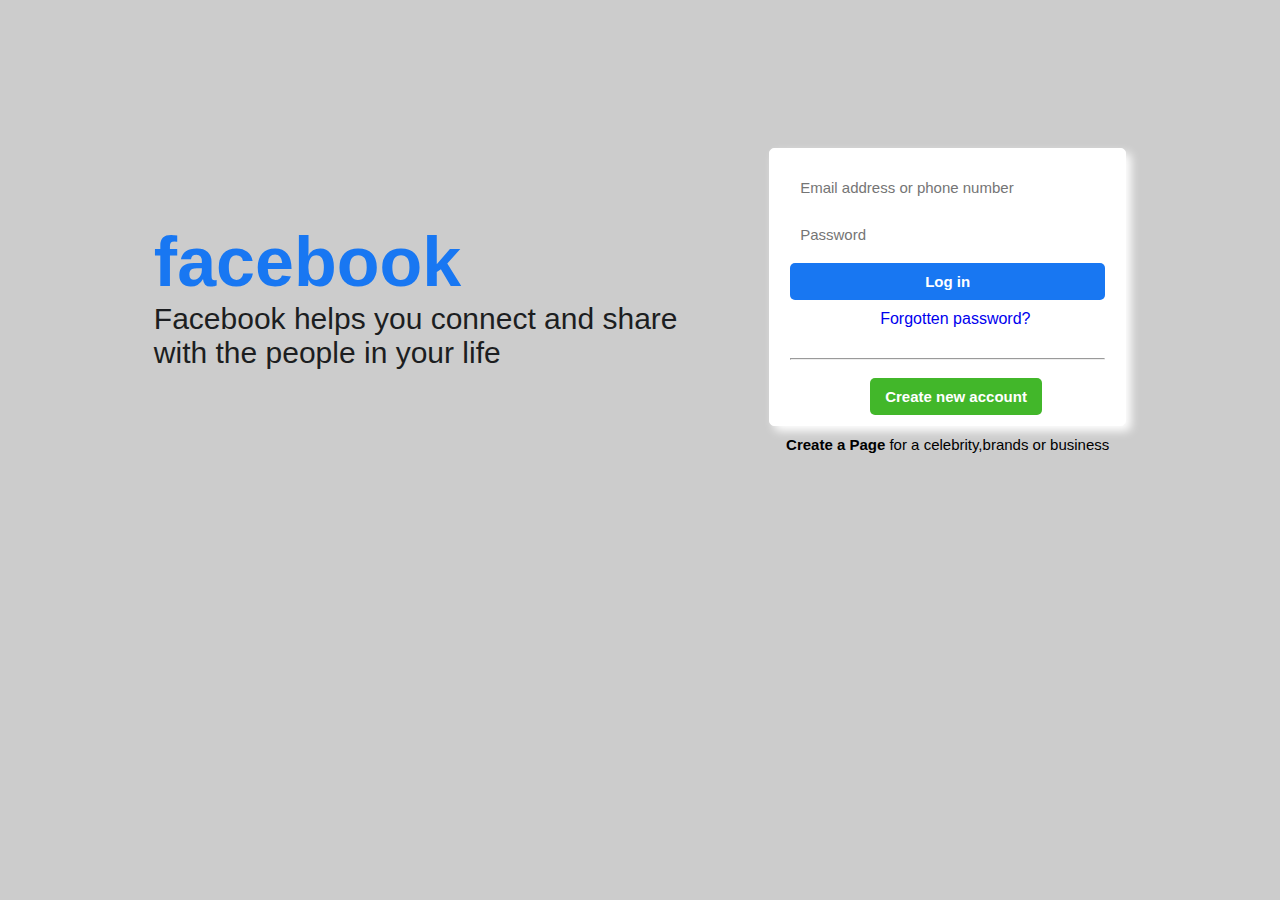
<file: login.html>
<!DOCTYPE html>
<html lang="en">
<head>
    <meta charset="UTF-8">
    <meta name="viewport" content="width=device-width, initial-scale=1.0">
    <title> Facebook - log in or sign up</title>
    <link rel="stylesheet" href="login.css">
    <link rel="shortcut icon" href="/fb-logo.png" type="image/x-icon">
    <link rel="stylesheet" href="https://cdnjs.cloudflare.com/ajax/libs/font-awesome/6.6.0/css/all.min.css" integrity="sha512-Kc323vGBEqzTmouAECnVceyQqyqdsSiqLQISBL29aUW4U/M7pSPA/gEUZQqv1cwx4OnYxTxve5UMg5GT6L4JJg==" crossorigin="anonymous" referrerpolicy="no-referrer" />
</head>
<body>

    <div class="login">

        <div>
            <h1>facebook</h1>
            <p class="para">Facebook helps you connect and share <br>
                 with the people in your life</p>
        </div>
    
       <div>
        <div class="form">
            <input type="text" name="emailornumber" id="" placeholder="Email address or phone number"><br>
            <input type="password" name="" id="" placeholder="Password"><br>
            <button class="btn-login">Log in</button><br>
            <a class="link" href="#">Forgotten password? </a>
            <hr>
            <button class="btn-create">Create new account</button>
            
        </div>
        <p class="footer"><b>Create a Page</b> for a celebrity,brands or business</p>
       </div>

    </div>
   
</body>
</html>
</file>
<file: login.css>
body {
    background-color: #CCCCCC;
    /* background-color: white ; */
    font-family: sans-serif;
} h1 {
    color: #1877F2;
    font-size: 70px;
    margin-bottom: 0px;
}
.para {
    margin-top: 0px;
    font-size: 30px;
    color: #1c1e21;
}


.login {
    display: flex;
    padding: 100px;
    align-items: center;
    justify-content: space-around;
}

.form {
    border: 1px solid white;
    box-shadow: 5px 5px 10px white;
    margin-top: 40px;
    padding-top: 10px;
    padding-left: 20px;
    padding-right: 20px;
    padding-bottom: 10px;
    background-color: #fff;
    border-radius: 5px;
    height: 300 px;
    width: 315px;
}
input {
    width: 95%;
    font-size: 15px;
    padding: 10px;
    margin-top: 10px;
    border-radius: 5px;
    border: blue;
}
.btn-login {
    margin-top: 10px;
    margin-bottom: 10px;
    width: 100%;
    padding: 10px;
    border-radius: 5px;
    border: none;
    background-color: #1877F2;
    color: white;
    font-size: 15px;
    font-weight: bold;

}
.btn-login:hover{
    background-color: #427ac4;
}
.link {
    margin-top: 10px;
    margin-bottom: 10px;
    margin-left:90px;
    text-decoration: none;
}
.link:hover {
    text-decoration: underline;
}
hr {
    margin-top: 30px;
}

.btn-create:hover{
    background-color: #20920a;
}
.btn-create {
    color: white;
    background-color: #42b72a;
    border: none;
    padding: 10px;
    padding-left: 15px;
    padding-right: 15px;
    margin-top: 10px;
    margin-left: 80px;
    border-radius: 5px;
    font-weight: bold;
    font-size: 15px;
}

.footer {
    text-align: center;
    margin-top: 10px;
    font-size: 15px;
}
</file>
